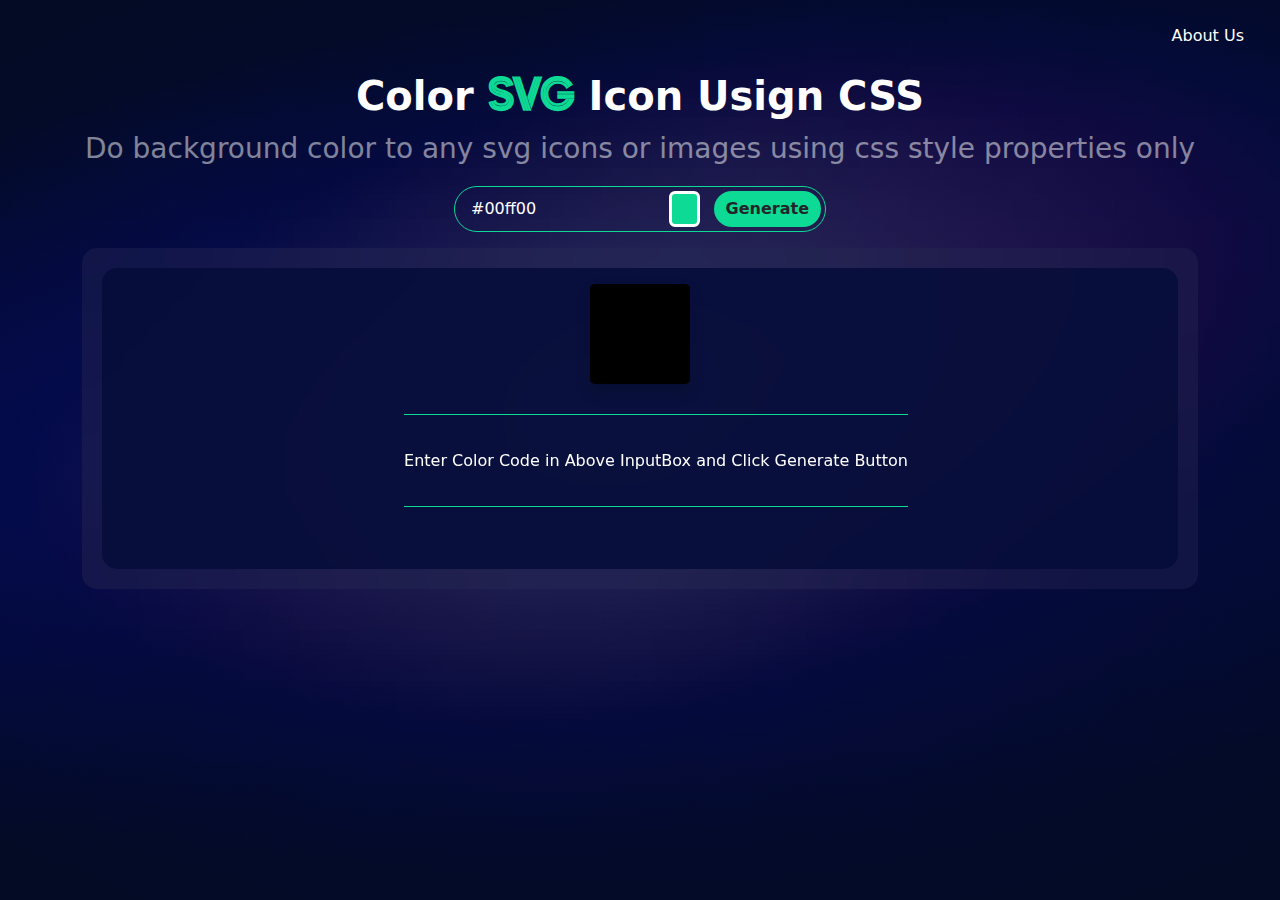
<file: index.html>
<!DOCTYPE html>
<html lang="en">
<head>
    <!-- Global site tag (gtag.js) - Google Analytics -->
<script async src="https://www.googletagmanager.com/gtag/js?id=G-MVJM2HC77G"></script>
<script>
  window.dataLayer = window.dataLayer || [];
  function gtag(){dataLayer.push(arguments);}
  gtag('js', new Date());

  gtag('config', 'G-MVJM2HC77G');
</script>
    <meta charset="UTF-8">
    <meta http-equiv="X-UA-Compatible" content="IE=edge">
    <meta name="viewport" content="width=device-width, initial-scale=1.0">
    <title>Change Color of SVG Image</title>
    <meta name="description" content="Change any svg icons and images color using CSS only. Generate one line css to change any svg icon color without using Adobe photoshop or illustrator">
    <meta name="keywords" content="img to svg, svg color, color any svg icon, svg element, how to color svg using css, codepen svg, image to svg free, 3d svg, svg image color, filter css properties">
    <meta name="author" content="Ashish Makani">
    <link rel="stylesheet" href="css/bootstrap.min.css">
    <link rel="stylesheet" href="css/style.css">
</head>

<body>
    <div class="main-wrapper">
        <div class="header container-fluid">
            <div class="menu-link text-end p-4">
                <a href="about.html" class="text-white">About Us</a>
            </div>
        </div>
        <div class="container">
            <div class="hero-head text-center">
                <h1 class="responsive-p fw-bolder text-white fs-1">
                    Color <span class="text-orange">SVG</span> Icon Usign CSS
                </h1>
                <p class="text-white-50 fs-3 text">
                    Do background color to any svg icons or images using css style properties only 
                </p>
               
                <div class="input-box d-flex mb-3 col-sm-10 col-md-10 col-lg-4 mx-auto border p-1 rounded-pill">

                    <input type="text" id="color-2" type="text" value="#00ff00" class="main-inputBox form-control bg-transparent border-0 target" placeholder="target hex">
                    <a class="advanced" data-id="color-2" href="#"></a>
                    <button class="btn execute btn-primary rounded-pill bg-green border-0 text-dark fw-bolder">Generate</button>
                </div>
            </div>
            <div class="result-box">
                <div class="result-wrapper p-3">               
                    
                    <div class="colorBox d-flex justify-content-center">
                        <div class="pixel filterPixel rounded-3 shadow"></div>
                        <div class="main">
                     
                            <ul>
                         
                              <li>
                                <div class="copy-content">
                                    <p class="filterDetail mb-3 mt-3">Enter Color Code in Above InputBox and Click Generate Button</p>
                                </div>
                                <button class="copy-btn"></button>
                          
                              </li>
                          
                           
                         
                            </ul>
                          </div>
                        
                    </div>
              
                   
                  </td>
                  <td>
                
                </div>
            </div>
        </div>
  
              
           
        
     </div>
    <script src="js/jquery.js"></script>
    <script src="js/custom.js"> </script>
    <script src="js/color_picker.js"></script>   

</body>
</html>
</file>
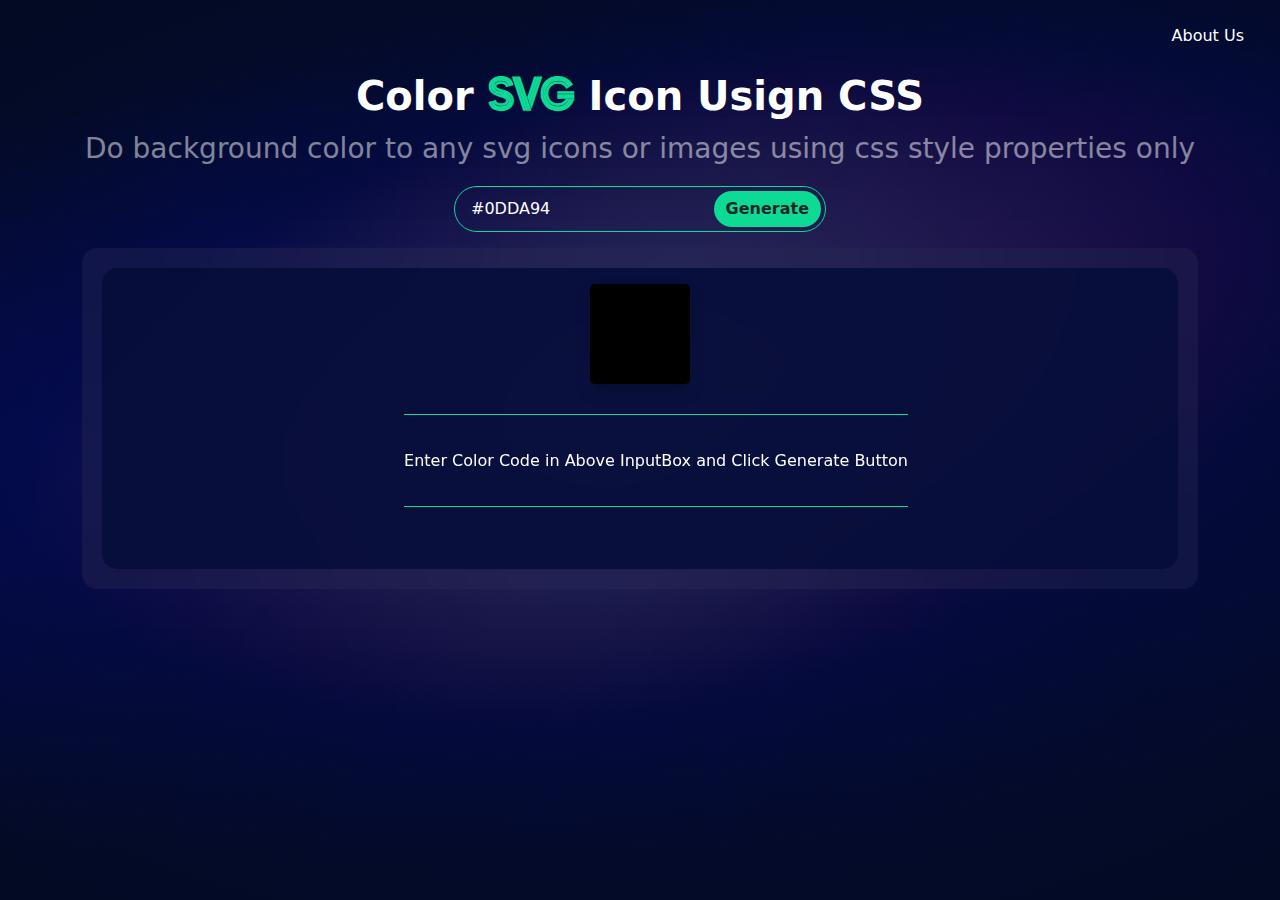
<file: isndex.html>
<!DOCTYPE html>
<html lang="en">
<head>
    <meta charset="UTF-8">
    <meta http-equiv="X-UA-Compatible" content="IE=edge">
    <meta name="viewport" content="width=device-width, initial-scale=1.0">
    <title>Change Color of SVG Image</title>
    <meta name="description" content="change any svg icons and images color using CSS only. Change svg color on hover">
    <link rel="stylesheet" href="css/bootstrap.min.css">
    <link rel="stylesheet" href="css/style.css">
</head>
<body>
    <div class="main-wrapper">
        <div class="header container-fluid">
            <div class="menu-link text-end p-4">
                <a href="about.html" class="text-white">About Us</a>
            </div>
        </div>
        <div class="container">
            <div class="hero-head text-center">
                <h1 class="responsive-p fw-bolder text-white fs-1">
                    Color <span class="text-orange">SVG</span> Icon Usign CSS
                </h1>
                <p class="text-white-50 fs-3 text">
                    Do background color to any svg icons or images using css style properties only 
                </p>
               
                <div class="input-box d-flex mb-3 col-sm-10 col-md-10 col-lg-4 mx-auto border p-1 rounded-pill">

                    <input type="text" class="main-inputBox form-control bg-transparent border-0 target" placeholder="target hex" value="#0DDA94">
                    <button class="btn execute btn-primary rounded-pill bg-green border-0 text-dark fw-bolder">Generate</button>
                </div>
            </div>
            <div class="result-box">
                <div class="result-wrapper p-3">               
                    
                    <div class="colorBox d-flex justify-content-center">
                        <div class="pixel filterPixel rounded-3 shadow"></div>
                        <div class="main">
                     
                            <ul>
                         
                              <li>
                                <div class="copy-content">
                                    <p class="filterDetail mb-3 mt-3">Enter Color Code in Above InputBox and Click Generate Button</p>
                                </div>
                                <button class="copy-btn"></button>
                          
                              </li>
                          
                           
                         
                            </ul>
                          </div>
                        
                    </div>
              
                   
                  </td>
                  <td>
                
                </div>
            </div>
        </div>
    </div>
    <script src="js/jquery.js"></script>
 <script src="js/custom.js">
 </script>   
</body>
</html>
</file>
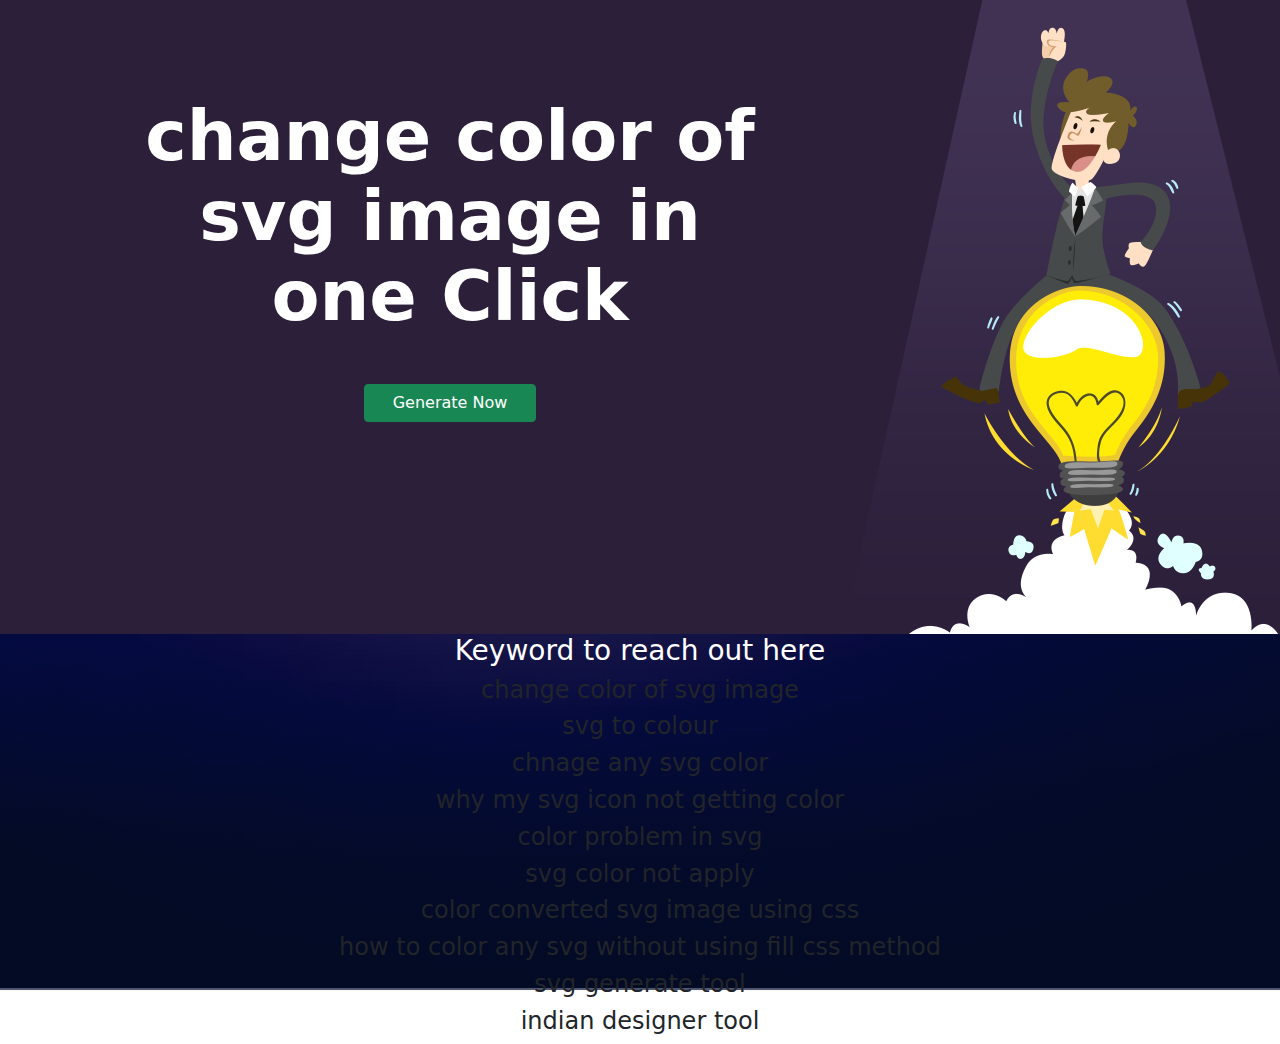
<file: svgimgcolor.html>
<!DOCTYPE html>
<html lang="en">
    <head>
        <meta charset="utf-8">
        <meta http-equiv="X-UA-Compatible" content="IE=edge">
        <meta name="viewport" content="width=device-width, initial-scale=1">
        <meta name="description" content="svgimagecolor.com is free tool to change svg color through css online. Using css filter method generate svg color">
		<meta name="keywords" content="change color of svg image, color svg converter, img src svg change color, background image svg color, img svg fill, svg image color change, change svg color in img tag, css background image svg color">
        <meta name="author" content="trendytheme.net">

        <title>Change svg image color css || Change color of svg image</title>


        <link rel="stylesheet" href="css/bootstrap.min.css">
        <link rel="stylesheet" href="css/style.css">

    </head>

    <body>
        <div class="banner-wrapper"> 
        <div class="container">
        <div class="row">
            <div class="col-8">
                <div class="pt-5">
                <h2 class="hero-title m-5">change color of svg image in one <span>Click</span></h2>
                <div class="btn btn-success"> <a href="index.html" class="text-decoration-none w-100 p-3 text-white"> Generate Now </a></div>
            </div>
        </div>
            <div class="col-4">
                <img src="img/svg-image-colo.com.png" alt="svgimagecolor.com">
            </div>
        </div>
       
        </div>
        
    </div>
    <div class="container">
        <h3 class="text-white">Keyword to reach out here</h3>
        <h4>
            change color of svg image
        </h4>
        <h4>
            svg to colour
        </h4>
        <h4>
            chnage any svg color
        </h4>
        <h4>
why my svg icon not getting color        </h4>
        <h4>
color problem in svg        </h4>
        <h4>
svg color not apply        </h4>

        <h4>
color converted svg image using css        </h4>
        <h4>
how to color any svg without using fill css method        </h4>

        <h4>
            svg generate tool
        </h4>
        <h4>
indian designer tool        </h4>

    </div>
    </body>
</html>
</file>
<file: css/style.css>
@import url('https://fonts.googleapis.com/css2?family=Zen+Tokyo+Zoo&display=swap');

body {
  background: url(../img/Background.jpg) no-repeat;
  text-align: center;
  background-position: center;
  background-repeat: no-repeat;
  background-attachment: fixed;
}
.responsive-p span
{
    font-family: 'Zen Tokyo Zoo', cursive;
    color: #0DDA94;
}

.bg-green
{
    background-color: #0DDA94;
}
.form-control:focus
{
    box-shadow: none;
 }
.input-box
{
    border-color: #0DDA94 !important;
}
.main-inputBox 
{
    color: white !important;
}
.result-box
{
    -webkit-backdrop-filter: blur(10px);
    backdrop-filter: blur(42px);
    background-color: rgb(36 38 80 / 42%);
   border-radius: 15px;
    padding: 20px;
}
.result-wrapper
{
    -webkit-backdrop-filter: blur(10px);
    backdrop-filter: blur(31px);
    background-color: rgb(3 10 54 / 78%);
    color: white;
    border-radius: 15px;
}

.pixel {
    display: inline-block;
    background-color: #000;
    width: 100px;
    height: 100px;
  }
  .colorBox
  {
      flex-direction: column;
      align-items: center;
  }
.filterDetail
{
    color: rgb(255, 255, 255);
}

.main {

    padding: 30px 0;
    margin: 0 auto;
   
  }
  .main .list-heading {
    color: #e93937;
    text-transform: uppercase;
    margin-top: 10px;
    margin-bottom: 5px;
    font-weight: 600;
    padding-left: 20px;
  }
  .main li {
    color: #636363;
    line-height: 1.2em;
    padding: 20px 0;
    transition: all 0.2s ease;
    position: relative;
    overflow: hidden;
    box-sizing: border-box;
    width: 100%;
    border-bottom: 1px solid #0DDA94;
    
  }
  .main li:first-child {
    border-top: 1px solid #0DDA94;
  }
  .main li:hover {
    background-color: #efefef2f;
  }
  .main li:hover:after {
    bottom: 0;
  }
  .main li:hover .copy-btn {
    opacity: 1;
    right: 0;
  }
  .main li .copy-btn {
    position: absolute;
    opacity: 0;
    cursor: pointer;
    top: 0;
    text-align: center;
    transition: all 0.2s ease;
    right: -100%;
    bottom: 0;
    padding: 15px;
    background-color: #0DDA94;
    color: #fff;
    text-transform: uppercase;
    font-size: 10px;
    font-weight: 600;
    border: none;
    outline: none;
    width: 125px;
  }
  .main li .copy-btn:before {
    content: "";
    width: 20px;
    height: 100%;
    display: inline-block;
    vertical-align: middle;
    background-repeat: no-repeat;
    background-position-y: center;
  }
  .main li .copy-btn:after {
    content: "click to copy";
    display: inline-block;
    vertical-align: middle;
  }

  .success {
    position: absolute;
    right: 0;
    cursor: pointer;
    width: 101px;
    top: 0;
    font-size: 12px;
    text-align: center;
    font-style: normal;
    bottom: 0;
    padding: 15px;
    background-color: #E93937;
    color: #fff;
    text-transform: uppercase;
    transition: all 0.1s ease;
    font-weight: 600;
    transform: scale(0.1);
    border-radius: 100%;
  }
  .success:before {
    content: "";
    width: 20px;
    height: 100%;
    display: inline-block;
    vertical-align: middle;
    background-repeat: no-repeat;
    background-position-y: center;
  }
  .success:after {
    content: "Copied!";
    display: inline-block;
    vertical-align: middle;
  }
  .success.show {
    transform: scale(1);
    border-radius: 0;
  }
  .p-success:hover {
    border: 2px solid #E93937;
  }
  .p-success:before {
    content: "Copied";
    background: #E93937;
    width: 92px;
    text-align: center;
  }

  
  .container-custom {
    width: 100vw;
    max-width: 1280px;
    min-width: 1000px;
    display: flex;
    justify-content: space-around;
    align-items: center;
    margin: 0 auto;
  }
  .border-custom {
    height: 369px;
    width: 290px;
    background: transparent;
    border-radius: 10px;
    transition: border 1s;
    position: relative;
  }
  .border-custom:hover {
    border: 1px solid #fff;
  }
  .card-custom {
    height: 379px;
    width: 300px;
    background: #808080;
    border-radius: 10px;
    transition: background 0.8s;
    overflow: hidden;
    background: #000;
    box-shadow: 0 70px 63px -60px #000;
    display: flex;
    justify-content: center;
    align-items: center;
    position: relative;
    filter:grayscale(100%) contrast(100%);
  
  }
  #cpk-colorpicker {
    background-color: #444;
    background-color: rgba(255, 255, 255, 0.8);
    border-radius: 5px;
    overflow: hidden;
    padding: 10px;
    position: absolute;
    -moz-border-radius: 5px;
    -webkit-border-radius: 5px;
}
#cpk-sat-picker {
    background: #ff0000 url(https://github.com/triff/colorpicker/raw/master/images/saturation.png) no-repeat;
    filter: progid:DXImageTransform.Microsoft.AlphaImageLoader(src='https://github.com/triff/colorpicker/raw/master/images/saturation.png', sizingMethod='scale');
    border: 1px solid #222;
    cursor: crosshair;
    float: left;
    height: 166px;
    position: relative;
    width: 166px;
}
#cpk-sat-picker .cpk-cursor {
    position: absolute;
    width: 9px;
    height: 9px;
    background: url(https://github.com/triff/colorpicker/raw/master/images/sat-cursor.gif) no-repeat;
}
#cpk-hue-picker {
    background: url(https://github.com/triff/colorpicker/raw/master/images/hue.png) no-repeat;
    border: 1px solid #000;
    float: left;
    height: 166px;
    margin-left: 8px;
    position: relative;
    width: 19px;
}
#cpk-hue-picker .cpk-cursor {
    background: url(https://github.com/triff/colorpicker/raw/master/images/hue-cursor.gif) no-repeat;
    height: 7px;
    position: absolute;
    right: -4px;
    width: 27px;
}

section {
    background: #f6f6f6;
    margin-bottom: 10px;
    overflow: hidden;
    padding: 20px 40px;
}
label {
    padding-right: 5px;
}
.advanced-input {
    display: block;
    float: left;
}
  .advanced
  {
    background-color: #0DDA94;
    border: 3px solid #fff;
    display: block;
    float: left;
    width: 50px;
    border-radius: 6px;
    margin-right: 14px;
  }
  .card0 {
    background: url("../img/Yes-Its-Me.JPG") center center no-repeat;
    background-size: 300px;
  }
  .card0:hover {
    background: url("../img/Yes-Its-Me.JPG") center no-repeat;
    background-size: 600px;
  }
  .card0:hover h2 {
    opacity: 1;
  }
  .card0:hover .fa {
    opacity: 1;
  }
  .man-behind {
    font-family: 'Helvetica Neue', Helvetica, Arial, sans-serif;
    color: #fff;
    margin: 20px;
    opacity: 0;
    transition: opacity 1s;
  }
  .fa {
    opacity: 0;
    transition: opacity 1s;
  }
  .icons {
    position: absolute;
    fill: #fff;
    color: #fff;
    height: 130px;
    top: 226px;
    width: 50px;
    display: flex;
    flex-direction: column;
    align-items: center;
    justify-content: space-around;
  }
  .banner-wrapper {
    background-color: #2b1f3a;
}
.hero-title {
  font-size: 70px;
  line-height: 80px;
  font-weight: 700;
  color: #fff;
  margin-bottom: 50px;
}
  
.wrapper {
  width: 100%;
  height: 100%;
  display: flex;
  justify-content: center;
  align-items: center;
}
.wrapper h1.glitch {
  color: white;
  font-family: sans-serif;
  font-weight: 800;
  position: relative;
  font-size: 100px;
  padding: 30px;
}
.wrapper h1.glitch::before, .wrapper h1.glitch::after {
  padding: 30px;
  color: white;
  content: "Man Behind This";
  position: absolute;
  width: 100%;
  height: 100%;
  
  overflow: hidden;
  top: 0;
}
.wrapper h1.glitch::before {
  left: 3px;
  text-shadow: -2px 0 red;
  animation-name: glitch-animation-1;
  animation-duration: 2s;
  animation-timing-function: linear;
  animation-delay: 0s;
  animation-iteration-count: infinite;
  animation-direction: reverse-alternate;
}
.wrapper h1.glitch::after {
  left: -3px;
  text-shadow: -2px 0 blue;
  animation-name: glitch-animation-2;
  animation-duration: 2s;
  animation-timing-function: linear;
  animation-delay: 0s;
  animation-iteration-count: infinite;
  animation-direction: reverse-alternate;
}

@keyframes glitch-animation-1 {
  0% {
    clip: rect(82px, 350px, 25px, 30px);
  }
  5% {
    clip: rect(87px, 350px, 38px, 30px);
  }
  10% {
    clip: rect(35px, 350px, 73px, 30px);
  }
  15% {
    clip: rect(83px, 350px, 39px, 30px);
  }
  20% {
    clip: rect(61px, 350px, 16px, 30px);
  }
  25% {
    clip: rect(15px, 350px, 135px, 30px);
  }
  30% {
    clip: rect(118px, 350px, 66px, 30px);
  }
  35% {
    clip: rect(133px, 350px, 105px, 30px);
  }
  40% {
    clip: rect(33px, 350px, 100px, 30px);
  }
  45% {
    clip: rect(40px, 350px, 120px, 30px);
  }
  50% {
    clip: rect(37px, 350px, 134px, 30px);
  }
  55% {
    clip: rect(98px, 350px, 134px, 30px);
  }
  60% {
    clip: rect(1px, 350px, 123px, 30px);
  }
  65% {
    clip: rect(4px, 350px, 46px, 30px);
  }
  70% {
    clip: rect(79px, 350px, 53px, 30px);
  }
  75% {
    clip: rect(60px, 350px, 38px, 30px);
  }
  80% {
    clip: rect(79px, 350px, 69px, 30px);
  }
  85% {
    clip: rect(51px, 350px, 70px, 30px);
  }
  90% {
    clip: rect(54px, 350px, 110px, 30px);
  }
  95% {
    clip: rect(141px, 350px, 131px, 30px);
  }
  100% {
    clip: rect(77px, 350px, 81px, 30px);
  }
}
@keyframes glitch-animation-2 {
  0% {
    clip: rect(93px, 350px, 8px, 30px);
  }
  5% {
    clip: rect(146px, 350px, 86px, 30px);
  }
  10% {
    clip: rect(59px, 350px, 144px, 30px);
  }
  15% {
    clip: rect(65px, 350px, 1px, 30px);
  }
  20% {
    clip: rect(69px, 350px, 12px, 30px);
  }
  25% {
    clip: rect(39px, 350px, 65px, 30px);
  }
  30% {
    clip: rect(131px, 350px, 146px, 30px);
  }
  35% {
    clip: rect(43px, 350px, 40px, 30px);
  }
  40% {
    clip: rect(65px, 350px, 33px, 30px);
  }
  45% {
    clip: rect(143px, 350px, 100px, 30px);
  }
  50% {
    clip: rect(9px, 350px, 96px, 30px);
  }
  55% {
    clip: rect(150px, 350px, 129px, 30px);
  }
  60% {
    clip: rect(141px, 350px, 23px, 30px);
  }
  65% {
    clip: rect(44px, 350px, 66px, 30px);
  }
  70% {
    clip: rect(31px, 350px, 52px, 30px);
  }
  75% {
    clip: rect(74px, 350px, 1px, 30px);
  }
  80% {
    clip: rect(1px, 350px, 112px, 30px);
  }
  85% {
    clip: rect(49px, 350px, 138px, 30px);
  }
  90% {
    clip: rect(4px, 350px, 131px, 30px);
  }
  95% {
    clip: rect(46px, 350px, 110px, 30px);
  }
  100% {
    clip: rect(102px, 350px, 113px, 30px);
  }
}

/* TimeLine CSS */


.box{
  margin: 0 10% 10%;
  height: 630px;
  overflow: hidden;
  padding: 10px 0 40px 60px;
  display: flex;
  justify-content: space-between;
}

.box ul{
  list-style-type: none;
  margin: 0;
  padding: 0;
  position: relative;
  transition: all 0.5s linear;
  top:0;
  width: 50%;
}

.box ul:last-of-type{top:80px}

.box ul:before{
  content: "";
  display: block;
  width: 0;
  height: 100%;
  border:1px dashed #fff;
  position: absolute;
  top:0;
  left:30px
}

.box ul li{
  margin: 20px 60px 60px;
  position: relative;
  padding: 10px 20px;
  background:rgba(255, 255, 255, 0.3);
  color:#fff;
  border-radius: 10px;
  line-height: 20px;
  
}


.box ul li > span{
  content: "";
  display: block;
  width: 0;
  height: 100%;
  border:1px solid #fff;
  position: absolute;
  top:0;
  left:-30px
}

.box ul li > span:before,.box ul li > span:after{
  content: "";
  display: block;
  width: 10px;
  height: 10px;
  border-radius: 50%;
  background:#0DDA94;
  border:2px solid #fff;
  position: absolute;
  left:-5.5px
}

.box ul li > span:before{top:-10px}
.box ul li > span:after{top:95%}

.box .title{
  text-transform: uppercase;
  font-weight: 700;
  margin-bottom: 5px
}

.box .info:first-letter{text-transform: capitalize;line-height: 1.7}

.box .name{
  margin-top: 10px;
  text-transform: capitalize;
  font-style: italic;
  text-align: right;
  margin-right: 20px
}


.box .time span{
  position: absolute;
  left: -100px;
  color:#fff;
  font-size:80%;
  font-weight: bold;
}
.box .time span:first-child{top:-16px}
.box .time span:last-child{top:94%}


.arrow{
  position: absolute;
  top: 105%;
  left: 22%;
  cursor: pointer;
height:20px;
width:20px
}

.arrow:hover{
  -webkit-animation: arrow 1s linear infinite;
     -moz-animation: arrow 1s linear infinite;
       -o-animation: arrow 1s linear infinite;
          animation: arrow 1s linear infinite;
}

.box ul:last-of-type .arrow{
  position: absolute;
  top: 105%;
  left: 22%;
  transform: rotateX(180deg);
  cursor: pointer;
}

svg{
  width: 20px;
  height: 20px
}

@keyframes arrow{
  0%,100%{
      top:105%
  }
  50%{
      top:106%
  }
}

@-webkit-keyframes arrow{
  0%,100%{
      top:105%
  }
  50%{
      top:106%
  }
}

@-moz-keyframes arrow{
  0%,100%{
      top:105%
  }
  50%{
      top:106%
  }
}

@-o-keyframes arrow{
  0%,100%{
      top:105%
  }
  50%{
      top:106%
  }
}

/* Sphere Animation */

.main-wrapper-animation {
  display: flex;
  transform-style: preserve-3d;
  perspective: 400px;
  left: 0;
  top: 0;
  bottom: 0;
  right: 0;
  align-items: center;
  justify-content: center;
}
.sphere-wrapper {
  transform-style: preserve-3d;
  width: 300px;
  height: 300px;
  position: relative;
  -webkit-animation: rotate3d 10s linear infinite;
          animation: rotate3d 10s linear infinite;
}
.plane {
  position: absolute;
  transform-style: preserve-3d;
  top: 0;
  right: 0;
  bottom: 0;
  left: 0;
}
.spoke {
  transform-origin: 0 0;
  transform-style: preserve-3d;
  position: absolute;
  left: 50%;
  top: 50%;
  height: 150px;
  width: 0px;
}
.dot {
  position: absolute;
  width: 6px;
  height: 6px;
  border-radius: 50%;
  background: #ffffff;
  left: -3px;
  top: 100%;
  transform: rotateX(90deg);
}
.spoke.spoke-1 {
  transform: rotateZ(10deg);
}
.spoke.spoke-2 {
  transform: rotateZ(20deg);
}
.spoke.spoke-3 {
  transform: rotateZ(30deg);
}
.spoke.spoke-4 {
  transform: rotateZ(40deg);
}
.spoke.spoke-5 {
  transform: rotateZ(50deg);
}
.spoke.spoke-6 {
  transform: rotateZ(60deg);
}
.spoke.spoke-7 {
  transform: rotateZ(70deg);
}
.spoke.spoke-8 {
  transform: rotateZ(80deg);
}
.spoke.spoke-9 {
  transform: rotateZ(90deg);
}
.spoke.spoke-10 {
  transform: rotateZ(100deg);
}
.spoke.spoke-11 {
  transform: rotateZ(110deg);
}
.spoke.spoke-12 {
  transform: rotateZ(120deg);
}
.spoke.spoke-13 {
  transform: rotateZ(130deg);
}
.spoke.spoke-14 {
  transform: rotateZ(140deg);
}
.spoke.spoke-15 {
  transform: rotateZ(150deg);
}
.spoke.spoke-16 {
  transform: rotateZ(160deg);
}
.spoke.spoke-17 {
  transform: rotateZ(170deg);
}
.spoke.spoke-18 {
  transform: rotateZ(180deg);
}
.spoke.spoke-19 {
  transform: rotateZ(190deg);
}
.spoke.spoke-20 {
  transform: rotateZ(200deg);
}
.spoke.spoke-21 {
  transform: rotateZ(210deg);
}
.spoke.spoke-22 {
  transform: rotateZ(220deg);
}
.spoke.spoke-23 {
  transform: rotateZ(230deg);
}
.spoke.spoke-24 {
  transform: rotateZ(240deg);
}
.spoke.spoke-25 {
  transform: rotateZ(250deg);
}
.spoke.spoke-26 {
  transform: rotateZ(260deg);
}
.spoke.spoke-27 {
  transform: rotateZ(270deg);
}
.spoke.spoke-28 {
  transform: rotateZ(280deg);
}
.spoke.spoke-29 {
  transform: rotateZ(290deg);
}
.spoke.spoke-30 {
  transform: rotateZ(300deg);
}
.spoke.spoke-31 {
  transform: rotateZ(310deg);
}
.spoke.spoke-32 {
  transform: rotateZ(320deg);
}
.spoke.spoke-33 {
  transform: rotateZ(330deg);
}
.spoke.spoke-34 {
  transform: rotateZ(340deg);
}
.spoke.spoke-35 {
  transform: rotateZ(350deg);
}
.plane.plane-1 {
  transform: rotateY(15deg);
}
.plane.plane-2 {
  transform: rotateY(30deg);
}
.plane.plane-3 {
  transform: rotateY(45deg);
}
.plane.plane-4 {
  transform: rotateY(60deg);
}
.plane.plane-5 {
  transform: rotateY(75deg);
}
.plane.plane-6 {
  transform: rotateY(90deg);
}
.plane.plane-7 {
  transform: rotateY(105deg);
}
.plane.plane-8 {
  transform: rotateY(120deg);
}
.plane.plane-9 {
  transform: rotateY(135deg);
}
.plane.plane-10 {
  transform: rotateY(150deg);
}
.plane.plane-11 {
  transform: rotateY(165deg);
}
.spoke-0 .dot,
.spoke-36 .dot {
  -webkit-animation: pulsate 0.5s infinite 0s alternate both;
          animation: pulsate 0.5s infinite 0s alternate both;
  background-color: #ff9955;
}
.spoke-1 .dot,
.spoke-35 .dot {
  -webkit-animation: pulsate 0.5s infinite 0.05555556s alternate both;
          animation: pulsate 0.5s infinite 0.05555556s alternate both;
  background-color: #ffb555;
}
.spoke-2 .dot,
.spoke-34 .dot {
  -webkit-animation: pulsate 0.5s infinite 0.11111111s alternate both;
          animation: pulsate 0.5s infinite 0.11111111s alternate both;
  background-color: #ffd255;
}
.spoke-3 .dot,
.spoke-33 .dot {
  -webkit-animation: pulsate 0.5s infinite 0.16666667s alternate both;
          animation: pulsate 0.5s infinite 0.16666667s alternate both;
  background-color: #ffee55;
}
.spoke-4 .dot,
.spoke-32 .dot {
  -webkit-animation: pulsate 0.5s infinite 0.22222222s alternate both;
          animation: pulsate 0.5s infinite 0.22222222s alternate both;
  background-color: #f4ff55;
}
.spoke-5 .dot,
.spoke-31 .dot {
  -webkit-animation: pulsate 0.5s infinite 0.27777778s alternate both;
          animation: pulsate 0.5s infinite 0.27777778s alternate both;
  background-color: #d7ff55;
}
.spoke-6 .dot,
.spoke-30 .dot {
  -webkit-animation: pulsate 0.5s infinite 0.33333333s alternate both;
          animation: pulsate 0.5s infinite 0.33333333s alternate both;
  background-color: #bbff55;
}
.spoke-7 .dot,
.spoke-29 .dot {
  -webkit-animation: pulsate 0.5s infinite 0.38888889s alternate both;
          animation: pulsate 0.5s infinite 0.38888889s alternate both;
  background-color: #9fff55;
}
.spoke-8 .dot,
.spoke-28 .dot {
  -webkit-animation: pulsate 0.5s infinite 0.44444444s alternate both;
          animation: pulsate 0.5s infinite 0.44444444s alternate both;
  background-color: #82ff55;
}
.spoke-9 .dot,
.spoke-27 .dot {
  -webkit-animation: pulsate 0.5s infinite 0.5s alternate both;
          animation: pulsate 0.5s infinite 0.5s alternate both;
  background-color: #66ff55;
}
.spoke-10 .dot,
.spoke-26 .dot {
  -webkit-animation: pulsate 0.5s infinite 0.55555556s alternate both;
          animation: pulsate 0.5s infinite 0.55555556s alternate both;
  background-color: #55ff60;
}
.spoke-11 .dot,
.spoke-25 .dot {
  -webkit-animation: pulsate 0.5s infinite 0.61111111s alternate both;
          animation: pulsate 0.5s infinite 0.61111111s alternate both;
  background-color: #55ff7d;
}
.spoke-12 .dot,
.spoke-24 .dot {
  -webkit-animation: pulsate 0.5s infinite 0.66666667s alternate both;
          animation: pulsate 0.5s infinite 0.66666667s alternate both;
  background-color: #55ff99;
}
.spoke-13 .dot,
.spoke-23 .dot {
  -webkit-animation: pulsate 0.5s infinite 0.72222222s alternate both;
          animation: pulsate 0.5s infinite 0.72222222s alternate both;
  background-color: #55ffb5;
}
.spoke-14 .dot,
.spoke-22 .dot {
  -webkit-animation: pulsate 0.5s infinite 0.77777778s alternate both;
          animation: pulsate 0.5s infinite 0.77777778s alternate both;
  background-color: #55ffd2;
}
.spoke-15 .dot,
.spoke-21 .dot {
  -webkit-animation: pulsate 0.5s infinite 0.83333333s alternate both;
          animation: pulsate 0.5s infinite 0.83333333s alternate both;
  background-color: #55ffee;
}
.spoke-16 .dot,
.spoke-20 .dot {
  -webkit-animation: pulsate 0.5s infinite 0.88888889s alternate both;
          animation: pulsate 0.5s infinite 0.88888889s alternate both;
  background-color: #55f4ff;
}
.spoke-17 .dot,
.spoke-19 .dot {
  -webkit-animation: pulsate 0.5s infinite 0.94444444s alternate both;
          animation: pulsate 0.5s infinite 0.94444444s alternate both;
  background-color: #55d7ff;
}
.spoke-18 .dot,
.spoke-18 .dot {
  -webkit-animation: pulsate 0.5s infinite 1s alternate both;
          animation: pulsate 0.5s infinite 1s alternate both;
  background-color: #55bbff;
}
@-webkit-keyframes rotate3d {
  0% {
    transform: rotate3d(1, 1, 1, 0deg);
  }
  25% {
    transform: rotate3d(1, 1, 1, 90deg);
  }
  50% {
    transform: rotate3d(1, 1, 1, 180deg);
  }
  75% {
    transform: rotate3d(1, 1, 1, 270deg);
  }
  100% {
    transform: rotate3d(1, 1, 1, 360deg);
  }
}
@keyframes rotate3d {
  0% {
    transform: rotate3d(1, 1, 1, 0deg);
  }
  25% {
    transform: rotate3d(1, 1, 1, 90deg);
  }
  50% {
    transform: rotate3d(1, 1, 1, 180deg);
  }
  75% {
    transform: rotate3d(1, 1, 1, 270deg);
  }
  100% {
    transform: rotate3d(1, 1, 1, 360deg);
  }
}
@-webkit-keyframes pulsate {
  0% {
    transform: rotateX(90deg) scale(0.3) translateZ(20px);
  }
  100% {
    transform: rotateX(90deg) scale(1) translateZ(0px);
  }
}
@keyframes pulsate {
  0% {
    transform: rotateX(90deg) scale(0.3) translateZ(20px);
  }
  100% {
    transform: rotateX(90deg) scale(1) translateZ(0px);
  }
}
.animista-badge {
  font: normal 15px/1.5 sans-serif;
  position: absolute;
  right: 10px;
  bottom: 10px;
  color: rgba(255, 255, 255, 0.8);
  padding: 0.5em 1em;
}
a {
  color: #ff6060;
  text-decoration: none;
}
a:hover {
  text-decoration: underline;
}


/* colorfull Text */


 .anim-text-flow span,
 .anim-text-flow-hover:hover span {
   -webkit-animation-name: anim-text-flow-keys;
           animation-name: anim-text-flow-keys;
   -webkit-animation-duration: 50s;
           animation-duration: 50s;
   -webkit-animation-iteration-count: infinite;
           animation-iteration-count: infinite;
   -webkit-animation-direction: alternate;
           animation-direction: alternate;
   -webkit-animation-fill-mode: forwards;
           animation-fill-mode: forwards;
 }
 @-webkit-keyframes anim-text-flow-keys {
   0% {
     color: #5cc6d6;
   }
   5% {
     color: #5ed65c;
   }
   10% {
     color: #5c72d6;
   }
   15% {
     color: #d6955c;
   }
   20% {
     color: #665cd6;
   }
   25% {
     color: #85d65c;
   }
   30% {
     color: #5c60d6;
   }
   35% {
     color: #5cbcd6;
   }
   40% {
     color: #5ccad6;
   }
   45% {
     color: #8b5cd6;
   }
   50% {
     color: #5cd6a9;
   }
   55% {
     color: #5c83d6;
   }
   60% {
     color: #ab5cd6;
   }
   65% {
     color: #645cd6;
   }
   70% {
     color: #d6705c;
   }
   75% {
     color: #d25cd6;
   }
   80% {
     color: #5cd6c2;
   }
   85% {
     color: #ad5cd6;
   }
   90% {
     color: #d2d65c;
   }
   95% {
     color: #5ca5d6;
   }
   100% {
     color: #95d65c;
   }
 }
 @keyframes anim-text-flow-keys {
   0% {
     color: #5cc6d6;
   }
   5% {
     color: #5ed65c;
   }
   10% {
     color: #5c72d6;
   }
   15% {
     color: #d6955c;
   }
   20% {
     color: #665cd6;
   }
   25% {
     color: #85d65c;
   }
   30% {
     color: #5c60d6;
   }
   35% {
     color: #5cbcd6;
   }
   40% {
     color: #5ccad6;
   }
   45% {
     color: #8b5cd6;
   }
   50% {
     color: #5cd6a9;
   }
   55% {
     color: #5c83d6;
   }
   60% {
     color: #ab5cd6;
   }
   65% {
     color: #645cd6;
   }
   70% {
     color: #d6705c;
   }
   75% {
     color: #d25cd6;
   }
   80% {
     color: #5cd6c2;
   }
   85% {
     color: #ad5cd6;
   }
   90% {
     color: #d2d65c;
   }
   95% {
     color: #5ca5d6;
   }
   100% {
     color: #95d65c;
   }
 }
 .anim-text-flow span:nth-of-type(1),
 .anim-text-flow-hover:hover span:nth-of-type(1) {
   -webkit-animation-delay: -19.8s;
           animation-delay: -19.8s;
 }
 .anim-text-flow span:nth-of-type(2),
 .anim-text-flow-hover:hover span:nth-of-type(2) {
   -webkit-animation-delay: -19.6s;
           animation-delay: -19.6s;
 }
 .anim-text-flow span:nth-of-type(3),
 .anim-text-flow-hover:hover span:nth-of-type(3) {
   -webkit-animation-delay: -19.4s;
           animation-delay: -19.4s;
 }
 .anim-text-flow span:nth-of-type(4),
 .anim-text-flow-hover:hover span:nth-of-type(4) {
   -webkit-animation-delay: -19.2s;
           animation-delay: -19.2s;
 }
 .anim-text-flow span:nth-of-type(5),
 .anim-text-flow-hover:hover span:nth-of-type(5) {
   -webkit-animation-delay: -19s;
           animation-delay: -19s;
 }
 .anim-text-flow span:nth-of-type(6),
 .anim-text-flow-hover:hover span:nth-of-type(6) {
   -webkit-animation-delay: -18.8s;
           animation-delay: -18.8s;
 }
 .anim-text-flow span:nth-of-type(7),
 .anim-text-flow-hover:hover span:nth-of-type(7) {
   -webkit-animation-delay: -18.6s;
           animation-delay: -18.6s;
 }
 .anim-text-flow span:nth-of-type(8),
 .anim-text-flow-hover:hover span:nth-of-type(8) {
   -webkit-animation-delay: -18.4s;
           animation-delay: -18.4s;
 }
 .anim-text-flow span:nth-of-type(9),
 .anim-text-flow-hover:hover span:nth-of-type(9) {
   -webkit-animation-delay: -18.2s;
           animation-delay: -18.2s;
 }
 .anim-text-flow span:nth-of-type(10),
 .anim-text-flow-hover:hover span:nth-of-type(10) {
   -webkit-animation-delay: -18s;
           animation-delay: -18s;
 }
 .anim-text-flow span:nth-of-type(11),
 .anim-text-flow-hover:hover span:nth-of-type(11) {
   -webkit-animation-delay: -17.8s;
           animation-delay: -17.8s;
 }
 .anim-text-flow span:nth-of-type(12),
 .anim-text-flow-hover:hover span:nth-of-type(12) {
   -webkit-animation-delay: -17.6s;
           animation-delay: -17.6s;
 }
 .anim-text-flow span:nth-of-type(13),
 .anim-text-flow-hover:hover span:nth-of-type(13) {
   -webkit-animation-delay: -17.4s;
           animation-delay: -17.4s;
 }
 .anim-text-flow span:nth-of-type(14),
 .anim-text-flow-hover:hover span:nth-of-type(14) {
   -webkit-animation-delay: -17.2s;
           animation-delay: -17.2s;
 }
 .anim-text-flow span:nth-of-type(15),
 .anim-text-flow-hover:hover span:nth-of-type(15) {
   -webkit-animation-delay: -17s;
           animation-delay: -17s;
 }
 .anim-text-flow span:nth-of-type(16),
 .anim-text-flow-hover:hover span:nth-of-type(16) {
   -webkit-animation-delay: -16.8s;
           animation-delay: -16.8s;
 }
 .anim-text-flow span:nth-of-type(17),
 .anim-text-flow-hover:hover span:nth-of-type(17) {
   -webkit-animation-delay: -16.6s;
           animation-delay: -16.6s;
 }
 .anim-text-flow span:nth-of-type(18),
 .anim-text-flow-hover:hover span:nth-of-type(18) {
   -webkit-animation-delay: -16.4s;
           animation-delay: -16.4s;
 }
 .anim-text-flow span:nth-of-type(19),
 .anim-text-flow-hover:hover span:nth-of-type(19) {
   -webkit-animation-delay: -16.2s;
           animation-delay: -16.2s;
 }
 .anim-text-flow span:nth-of-type(20),
 .anim-text-flow-hover:hover span:nth-of-type(20) {
   -webkit-animation-delay: -16s;
           animation-delay: -16s;
 }
 .anim-text-flow span:nth-of-type(21),
 .anim-text-flow-hover:hover span:nth-of-type(21) {
   -webkit-animation-delay: -15.8s;
           animation-delay: -15.8s;
 }
 .anim-text-flow span:nth-of-type(22),
 .anim-text-flow-hover:hover span:nth-of-type(22) {
   -webkit-animation-delay: -15.6s;
           animation-delay: -15.6s;
 }
 .anim-text-flow span:nth-of-type(23),
 .anim-text-flow-hover:hover span:nth-of-type(23) {
   -webkit-animation-delay: -15.4s;
           animation-delay: -15.4s;
 }
 .anim-text-flow span:nth-of-type(24),
 .anim-text-flow-hover:hover span:nth-of-type(24) {
   -webkit-animation-delay: -15.2s;
           animation-delay: -15.2s;
 }
 .anim-text-flow span:nth-of-type(25),
 .anim-text-flow-hover:hover span:nth-of-type(25) {
   -webkit-animation-delay: -15s;
           animation-delay: -15s;
 }
 .anim-text-flow span:nth-of-type(26),
 .anim-text-flow-hover:hover span:nth-of-type(26) {
   -webkit-animation-delay: -14.8s;
           animation-delay: -14.8s;
 }
 .anim-text-flow span:nth-of-type(27),
 .anim-text-flow-hover:hover span:nth-of-type(27) {
   -webkit-animation-delay: -14.6s;
           animation-delay: -14.6s;
 }
 .anim-text-flow span:nth-of-type(28),
 .anim-text-flow-hover:hover span:nth-of-type(28) {
   -webkit-animation-delay: -14.4s;
           animation-delay: -14.4s;
 }
 .anim-text-flow span:nth-of-type(29),
 .anim-text-flow-hover:hover span:nth-of-type(29) {
   -webkit-animation-delay: -14.2s;
           animation-delay: -14.2s;
 }
 .anim-text-flow span:nth-of-type(30),
 .anim-text-flow-hover:hover span:nth-of-type(30) {
   -webkit-animation-delay: -14s;
           animation-delay: -14s;
 }
 .anim-text-flow span:nth-of-type(31),
 .anim-text-flow-hover:hover span:nth-of-type(31) {
   -webkit-animation-delay: -13.8s;
           animation-delay: -13.8s;
 }
 .anim-text-flow span:nth-of-type(32),
 .anim-text-flow-hover:hover span:nth-of-type(32) {
   -webkit-animation-delay: -13.6s;
           animation-delay: -13.6s;
 }
 .anim-text-flow span:nth-of-type(33),
 .anim-text-flow-hover:hover span:nth-of-type(33) {
   -webkit-animation-delay: -13.4s;
           animation-delay: -13.4s;
 }
 .anim-text-flow span:nth-of-type(34),
 .anim-text-flow-hover:hover span:nth-of-type(34) {
   -webkit-animation-delay: -13.2s;
           animation-delay: -13.2s;
 }
 .anim-text-flow span:nth-of-type(35),
 .anim-text-flow-hover:hover span:nth-of-type(35) {
   -webkit-animation-delay: -13s;
           animation-delay: -13s;
 }
 .anim-text-flow span:nth-of-type(36),
 .anim-text-flow-hover:hover span:nth-of-type(36) {
   -webkit-animation-delay: -12.8s;
           animation-delay: -12.8s;
 }
 .anim-text-flow span:nth-of-type(37),
 .anim-text-flow-hover:hover span:nth-of-type(37) {
   -webkit-animation-delay: -12.6s;
           animation-delay: -12.6s;
 }
 .anim-text-flow span:nth-of-type(38),
 .anim-text-flow-hover:hover span:nth-of-type(38) {
   -webkit-animation-delay: -12.4s;
           animation-delay: -12.4s;
 }
 .anim-text-flow span:nth-of-type(39),
 .anim-text-flow-hover:hover span:nth-of-type(39) {
   -webkit-animation-delay: -12.2s;
           animation-delay: -12.2s;
 }
 .anim-text-flow span:nth-of-type(40),
 .anim-text-flow-hover:hover span:nth-of-type(40) {
   -webkit-animation-delay: -12s;
           animation-delay: -12s;
 }
 .anim-text-flow span:nth-of-type(41),
 .anim-text-flow-hover:hover span:nth-of-type(41) {
   -webkit-animation-delay: -11.8s;
           animation-delay: -11.8s;
 }
 .anim-text-flow span:nth-of-type(42),
 .anim-text-flow-hover:hover span:nth-of-type(42) {
   -webkit-animation-delay: -11.6s;
           animation-delay: -11.6s;
 }
 .anim-text-flow span:nth-of-type(43),
 .anim-text-flow-hover:hover span:nth-of-type(43) {
   -webkit-animation-delay: -11.4s;
           animation-delay: -11.4s;
 }
 .anim-text-flow span:nth-of-type(44),
 .anim-text-flow-hover:hover span:nth-of-type(44) {
   -webkit-animation-delay: -11.2s;
           animation-delay: -11.2s;
 }
 .anim-text-flow span:nth-of-type(45),
 .anim-text-flow-hover:hover span:nth-of-type(45) {
   -webkit-animation-delay: -11s;
           animation-delay: -11s;
 }
 .anim-text-flow span:nth-of-type(46),
 .anim-text-flow-hover:hover span:nth-of-type(46) {
   -webkit-animation-delay: -10.8s;
           animation-delay: -10.8s;
 }
 .anim-text-flow span:nth-of-type(47),
 .anim-text-flow-hover:hover span:nth-of-type(47) {
   -webkit-animation-delay: -10.6s;
           animation-delay: -10.6s;
 }
 .anim-text-flow span:nth-of-type(48),
 .anim-text-flow-hover:hover span:nth-of-type(48) {
   -webkit-animation-delay: -10.4s;
           animation-delay: -10.4s;
 }
 .anim-text-flow span:nth-of-type(49),
 .anim-text-flow-hover:hover span:nth-of-type(49) {
   -webkit-animation-delay: -10.2s;
           animation-delay: -10.2s;
 }
 .anim-text-flow span:nth-of-type(50),
 .anim-text-flow-hover:hover span:nth-of-type(50) {
   -webkit-animation-delay: -10s;
           animation-delay: -10s;
 }
 .anim-text-flow span:nth-of-type(51),
 .anim-text-flow-hover:hover span:nth-of-type(51) {
   -webkit-animation-delay: -9.8s;
           animation-delay: -9.8s;
 }
 .anim-text-flow span:nth-of-type(52),
 .anim-text-flow-hover:hover span:nth-of-type(52) {
   -webkit-animation-delay: -9.6s;
           animation-delay: -9.6s;
 }
 .anim-text-flow span:nth-of-type(53),
 .anim-text-flow-hover:hover span:nth-of-type(53) {
   -webkit-animation-delay: -9.4s;
           animation-delay: -9.4s;
 }
 .anim-text-flow span:nth-of-type(54),
 .anim-text-flow-hover:hover span:nth-of-type(54) {
   -webkit-animation-delay: -9.2s;
           animation-delay: -9.2s;
 }
 .anim-text-flow span:nth-of-type(55),
 .anim-text-flow-hover:hover span:nth-of-type(55) {
   -webkit-animation-delay: -9s;
           animation-delay: -9s;
 }
 .anim-text-flow span:nth-of-type(56),
 .anim-text-flow-hover:hover span:nth-of-type(56) {
   -webkit-animation-delay: -8.8s;
           animation-delay: -8.8s;
 }
 .anim-text-flow span:nth-of-type(57),
 .anim-text-flow-hover:hover span:nth-of-type(57) {
   -webkit-animation-delay: -8.6s;
           animation-delay: -8.6s;
 }
 .anim-text-flow span:nth-of-type(58),
 .anim-text-flow-hover:hover span:nth-of-type(58) {
   -webkit-animation-delay: -8.4s;
           animation-delay: -8.4s;
 }
 .anim-text-flow span:nth-of-type(59),
 .anim-text-flow-hover:hover span:nth-of-type(59) {
   -webkit-animation-delay: -8.2s;
           animation-delay: -8.2s;
 }
 .anim-text-flow span:nth-of-type(60),
 .anim-text-flow-hover:hover span:nth-of-type(60) {
   -webkit-animation-delay: -8s;
           animation-delay: -8s;
 }
 .anim-text-flow span:nth-of-type(61),
 .anim-text-flow-hover:hover span:nth-of-type(61) {
   -webkit-animation-delay: -7.8s;
           animation-delay: -7.8s;
 }
 .anim-text-flow span:nth-of-type(62),
 .anim-text-flow-hover:hover span:nth-of-type(62) {
   -webkit-animation-delay: -7.6s;
           animation-delay: -7.6s;
 }
 .anim-text-flow span:nth-of-type(63),
 .anim-text-flow-hover:hover span:nth-of-type(63) {
   -webkit-animation-delay: -7.4s;
           animation-delay: -7.4s;
 }
 .anim-text-flow span:nth-of-type(64),
 .anim-text-flow-hover:hover span:nth-of-type(64) {
   -webkit-animation-delay: -7.2s;
           animation-delay: -7.2s;
 }
 .anim-text-flow span:nth-of-type(65),
 .anim-text-flow-hover:hover span:nth-of-type(65) {
   -webkit-animation-delay: -7s;
           animation-delay: -7s;
 }
 .anim-text-flow span:nth-of-type(66),
 .anim-text-flow-hover:hover span:nth-of-type(66) {
   -webkit-animation-delay: -6.8s;
           animation-delay: -6.8s;
 }
 .anim-text-flow span:nth-of-type(67),
 .anim-text-flow-hover:hover span:nth-of-type(67) {
   -webkit-animation-delay: -6.6s;
           animation-delay: -6.6s;
 }
 .anim-text-flow span:nth-of-type(68),
 .anim-text-flow-hover:hover span:nth-of-type(68) {
   -webkit-animation-delay: -6.4s;
           animation-delay: -6.4s;
 }
 .anim-text-flow span:nth-of-type(69),
 .anim-text-flow-hover:hover span:nth-of-type(69) {
   -webkit-animation-delay: -6.2s;
           animation-delay: -6.2s;
 }
 .anim-text-flow span:nth-of-type(70),
 .anim-text-flow-hover:hover span:nth-of-type(70) {
   -webkit-animation-delay: -6s;
           animation-delay: -6s;
 }
 .anim-text-flow span:nth-of-type(71),
 .anim-text-flow-hover:hover span:nth-of-type(71) {
   -webkit-animation-delay: -5.8s;
           animation-delay: -5.8s;
 }
 .anim-text-flow span:nth-of-type(72),
 .anim-text-flow-hover:hover span:nth-of-type(72) {
   -webkit-animation-delay: -5.6s;
           animation-delay: -5.6s;
 }
 .anim-text-flow span:nth-of-type(73),
 .anim-text-flow-hover:hover span:nth-of-type(73) {
   -webkit-animation-delay: -5.4s;
           animation-delay: -5.4s;
 }
 .anim-text-flow span:nth-of-type(74),
 .anim-text-flow-hover:hover span:nth-of-type(74) {
   -webkit-animation-delay: -5.2s;
           animation-delay: -5.2s;
 }
 .anim-text-flow span:nth-of-type(75),
 .anim-text-flow-hover:hover span:nth-of-type(75) {
   -webkit-animation-delay: -5s;
           animation-delay: -5s;
 }
 .anim-text-flow span:nth-of-type(76),
 .anim-text-flow-hover:hover span:nth-of-type(76) {
   -webkit-animation-delay: -4.8s;
           animation-delay: -4.8s;
 }
 .anim-text-flow span:nth-of-type(77),
 .anim-text-flow-hover:hover span:nth-of-type(77) {
   -webkit-animation-delay: -4.6s;
           animation-delay: -4.6s;
 }
 .anim-text-flow span:nth-of-type(78),
 .anim-text-flow-hover:hover span:nth-of-type(78) {
   -webkit-animation-delay: -4.4s;
           animation-delay: -4.4s;
 }
 .anim-text-flow span:nth-of-type(79),
 .anim-text-flow-hover:hover span:nth-of-type(79) {
   -webkit-animation-delay: -4.2s;
           animation-delay: -4.2s;
 }
 .anim-text-flow span:nth-of-type(80),
 .anim-text-flow-hover:hover span:nth-of-type(80) {
   -webkit-animation-delay: -4s;
           animation-delay: -4s;
 }
 .anim-text-flow span:nth-of-type(81),
 .anim-text-flow-hover:hover span:nth-of-type(81) {
   -webkit-animation-delay: -3.8s;
           animation-delay: -3.8s;
 }
 .anim-text-flow span:nth-of-type(82),
 .anim-text-flow-hover:hover span:nth-of-type(82) {
   -webkit-animation-delay: -3.6s;
           animation-delay: -3.6s;
 }
 .anim-text-flow span:nth-of-type(83),
 .anim-text-flow-hover:hover span:nth-of-type(83) {
   -webkit-animation-delay: -3.4s;
           animation-delay: -3.4s;
 }
 .anim-text-flow span:nth-of-type(84),
 .anim-text-flow-hover:hover span:nth-of-type(84) {
   -webkit-animation-delay: -3.2s;
           animation-delay: -3.2s;
 }
 .anim-text-flow span:nth-of-type(85),
 .anim-text-flow-hover:hover span:nth-of-type(85) {
   -webkit-animation-delay: -3s;
           animation-delay: -3s;
 }
 .anim-text-flow span:nth-of-type(86),
 .anim-text-flow-hover:hover span:nth-of-type(86) {
   -webkit-animation-delay: -2.8s;
           animation-delay: -2.8s;
 }
 .anim-text-flow span:nth-of-type(87),
 .anim-text-flow-hover:hover span:nth-of-type(87) {
   -webkit-animation-delay: -2.6s;
           animation-delay: -2.6s;
 }
 .anim-text-flow span:nth-of-type(88),
 .anim-text-flow-hover:hover span:nth-of-type(88) {
   -webkit-animation-delay: -2.4s;
           animation-delay: -2.4s;
 }
 .anim-text-flow span:nth-of-type(89),
 .anim-text-flow-hover:hover span:nth-of-type(89) {
   -webkit-animation-delay: -2.2s;
           animation-delay: -2.2s;
 }
 .anim-text-flow span:nth-of-type(90),
 .anim-text-flow-hover:hover span:nth-of-type(90) {
   -webkit-animation-delay: -2s;
           animation-delay: -2s;
 }
 .anim-text-flow span:nth-of-type(91),
 .anim-text-flow-hover:hover span:nth-of-type(91) {
   -webkit-animation-delay: -1.8s;
           animation-delay: -1.8s;
 }
 .anim-text-flow span:nth-of-type(92),
 .anim-text-flow-hover:hover span:nth-of-type(92) {
   -webkit-animation-delay: -1.6s;
           animation-delay: -1.6s;
 }
 .anim-text-flow span:nth-of-type(93),
 .anim-text-flow-hover:hover span:nth-of-type(93) {
   -webkit-animation-delay: -1.4s;
           animation-delay: -1.4s;
 }
 .anim-text-flow span:nth-of-type(94),
 .anim-text-flow-hover:hover span:nth-of-type(94) {
   -webkit-animation-delay: -1.2s;
           animation-delay: -1.2s;
 }
 .anim-text-flow span:nth-of-type(95),
 .anim-text-flow-hover:hover span:nth-of-type(95) {
   -webkit-animation-delay: -1s;
           animation-delay: -1s;
 }
 .anim-text-flow span:nth-of-type(96),
 .anim-text-flow-hover:hover span:nth-of-type(96) {
   -webkit-animation-delay: -0.8s;
           animation-delay: -0.8s;
 }
 .anim-text-flow span:nth-of-type(97),
 .anim-text-flow-hover:hover span:nth-of-type(97) {
   -webkit-animation-delay: -0.6s;
           animation-delay: -0.6s;
 }
 .anim-text-flow span:nth-of-type(98),
 .anim-text-flow-hover:hover span:nth-of-type(98) {
   -webkit-animation-delay: -0.4s;
           animation-delay: -0.4s;
 }
 .anim-text-flow span:nth-of-type(99),
 .anim-text-flow-hover:hover span:nth-of-type(99) {
   -webkit-animation-delay: -0.2s;
           animation-delay: -0.2s;
 }
 .anim-text-flow span:nth-of-type(100),
 .anim-text-flow-hover:hover span:nth-of-type(100) {
   -webkit-animation-delay: 0s;
           animation-delay: 0s;
 }


 
 .txt {
   display: block;
 }
 

 .social-ul {
  display: flex;
  align-items: center;
  justify-content: center;
}

.social-ul li {
  list-style: none;
}

.social-ul li a {
  width: 80px;
  height: 80px;
  background-color: #fff;
  text-align: center;
  line-height: 80px;
  font-size: 35px;
  margin: 0 10px;
  display: block;
  border-radius: 50%;
  position: relative;
  overflow: hidden;
  border: 3px solid #fff;
  z-index: 1;
}

.social-ul li a .icon {
  position: relative;
  color: #262626;
  transition: .5s;
  z-index: 3;
   width: 64%;
  vertical-align: sub;
}

.social-ul li a:hover .icon {
  color: #fff;
  transform: rotateY(360deg);
}

.social-ul li a:before {
  content: "";
  position: absolute;
  top: 100%;
  left: 0;
  width: 100%;
  height: 100%;
  background: #f00;
  transition: .5s;
  z-index: 2;
}

.social-ul li a:hover:before {
  top: 0;
}

.social-ul li:nth-child(1) a:before{
  background: #3b5999;
}

.social-ul li:nth-child(2) a:before{
  background: #55acee;
}

.social-ul li:nth-child(3) a:before {
  background: #0077b5;
}

.social-ul li:nth-child(4) a:before {
  background: #dd4b39;
}
</file>
